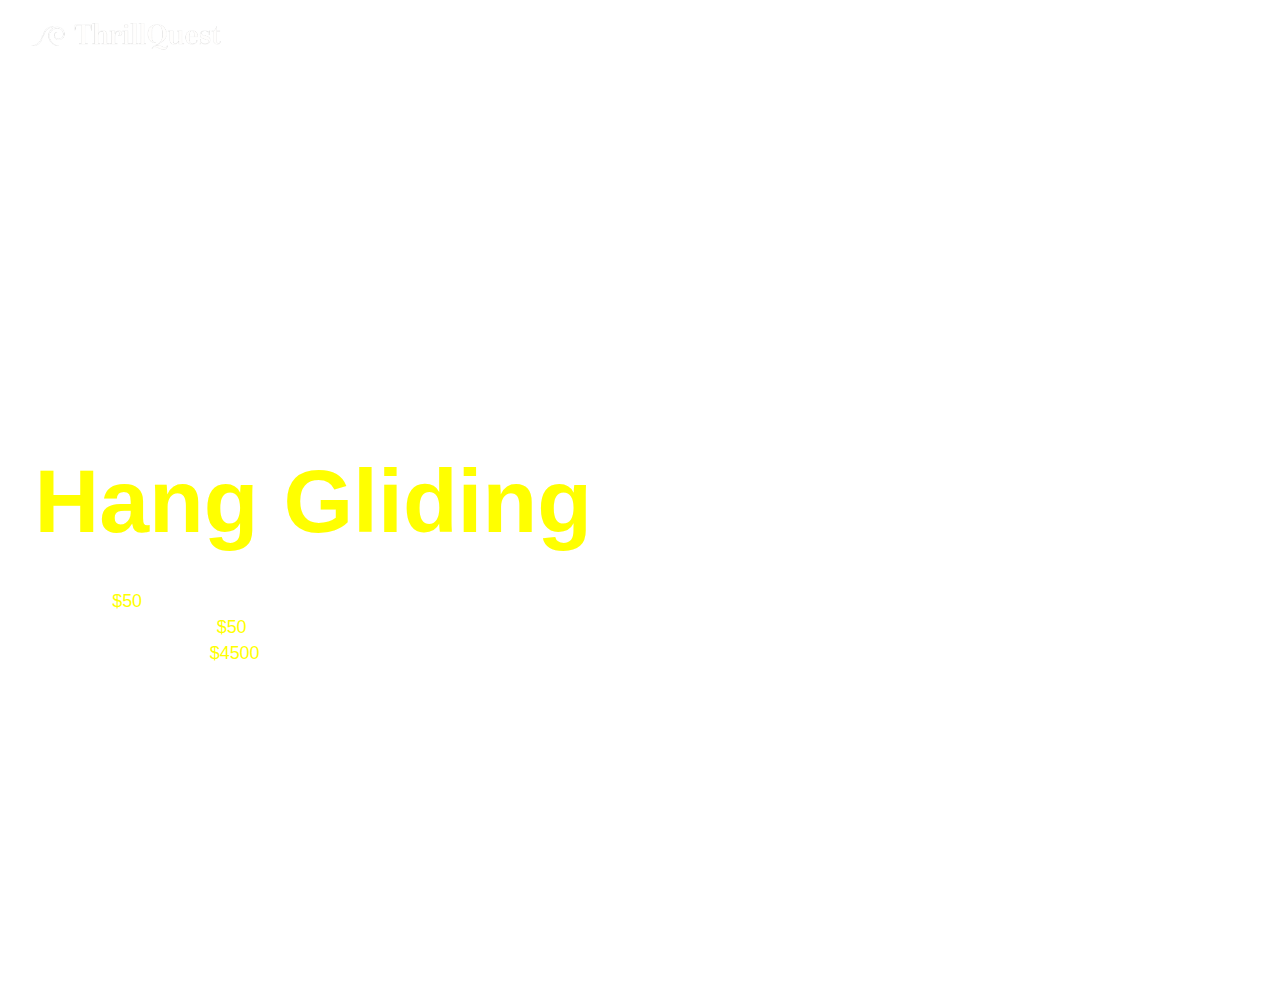
<file: five.html>
<!DOCTYPE html>
<html lang="en">
<head>
    <meta charset="UTF-8">
    <meta name="viewport" content="width=device-width, initial-scale=1.0">
    <link rel="stylesheet" href="five.css">
    <title>Document</title>
</head>
<body>
    <div id="main">
        <video autoplay muted loop src=""></video>
        <div id="overlay">
            <div id="nav">
                <img src="./logo.png" alt="">
                <div id="links">
                    <a href="two.html">Surfing</a>
                    <a href="three.html">Wingsuiting</a>
                    <a href="four.html">paragliding</a>
                    <a href="one.html">Diving</a>
                    <a href="six.html">Sky diving</a>
                    <div id="menu">
                        <div id="line1"></div>
                        <div id="line2"></div>
                    </div>
                </div>
            </div>
            <div id="text">
                <h1>Hang Gliding</h1>
                <p id="one">1lesson - <span>$50</span></p>
                <p id="two">Monthly Subscription - <span>$50</span></p>
                <p id="three">Annual Subscription - <span>$4500</span></p>
            </div>
        </div>
    </div>
</body>
</html>
</file>
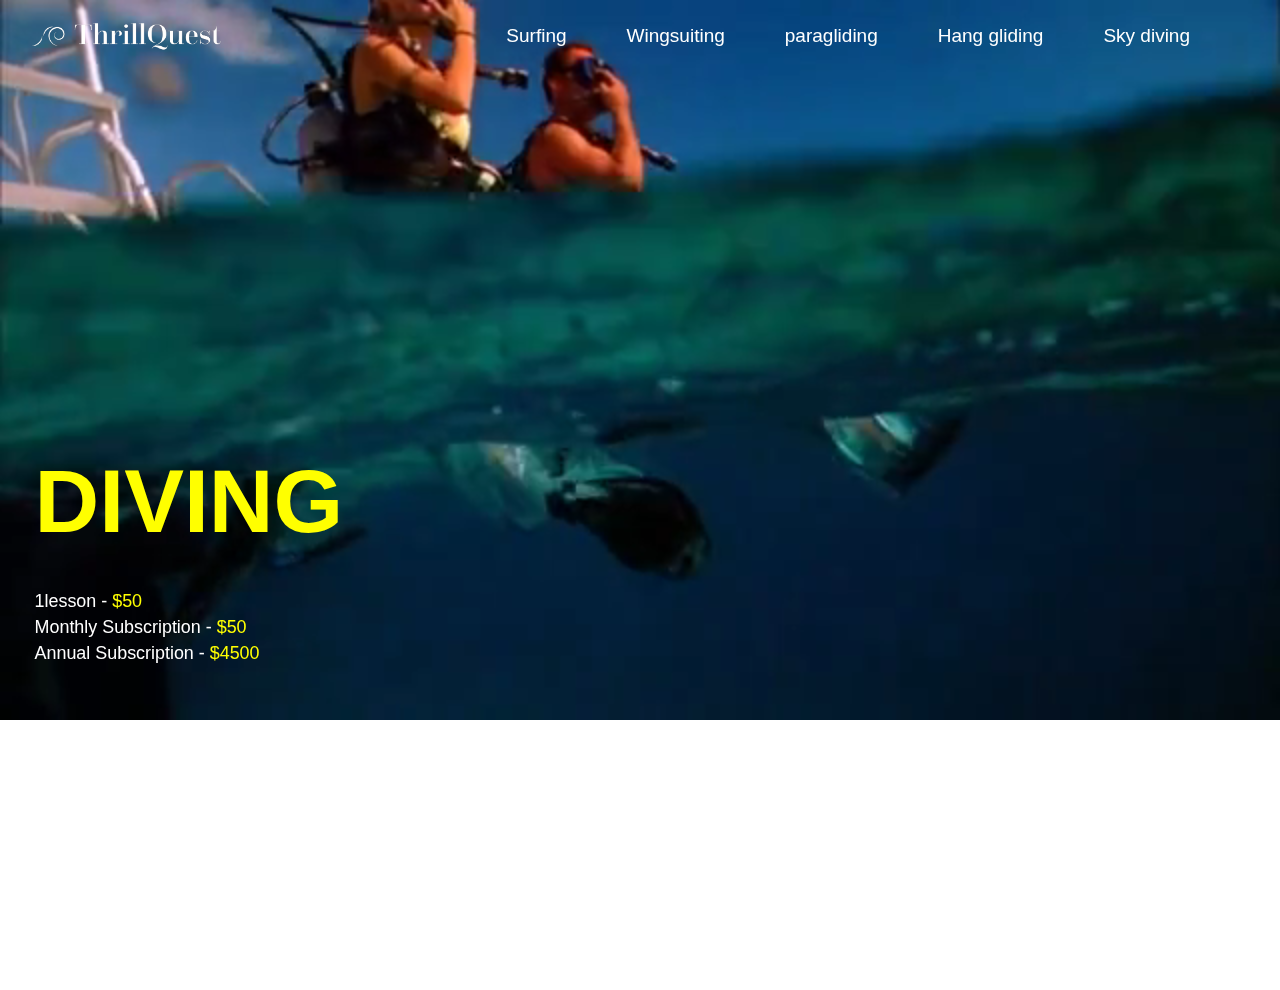
<file: one.html>
<!DOCTYPE html>
<html lang="en">
<head>
    <meta charset="UTF-8">
    <meta name="viewport" content="width=device-width, initial-scale=1.0">
    <link rel="stylesheet" href="one.css">
    <title>Document</title>
</head>
<body>
    <div id="main">
        <video autoplay muted loop src="scuba_diving_-_699 (360p).mp4"></video>
        <div id="overlay">
            <div id="nav">
                <img src="./logo.png" alt="">
                <div id="links">
                    <a href="two.html">Surfing</a>
                    <a href="three.html">Wingsuiting</a>
                    <a href="four.html">paragliding</a>
                    <a href="five.html">Hang gliding</a>
                    <a href="six.html">Sky diving</a>
                    <div id="menu">
                        <div id="line1"></div>
                        <div id="line2"></div>
                    </div>
                </div>
            </div>
            <div id="text">
                <h1>DIVING</h1>
                <p id="one">1lesson - <span>$50</span></p>
                <p id="two">Monthly Subscription - <span>$50</span></p>
                <p id="three">Annual Subscription - <span>$4500</span></p>
            </div>
        </div>
    </div>
</body>
</html>
</file>
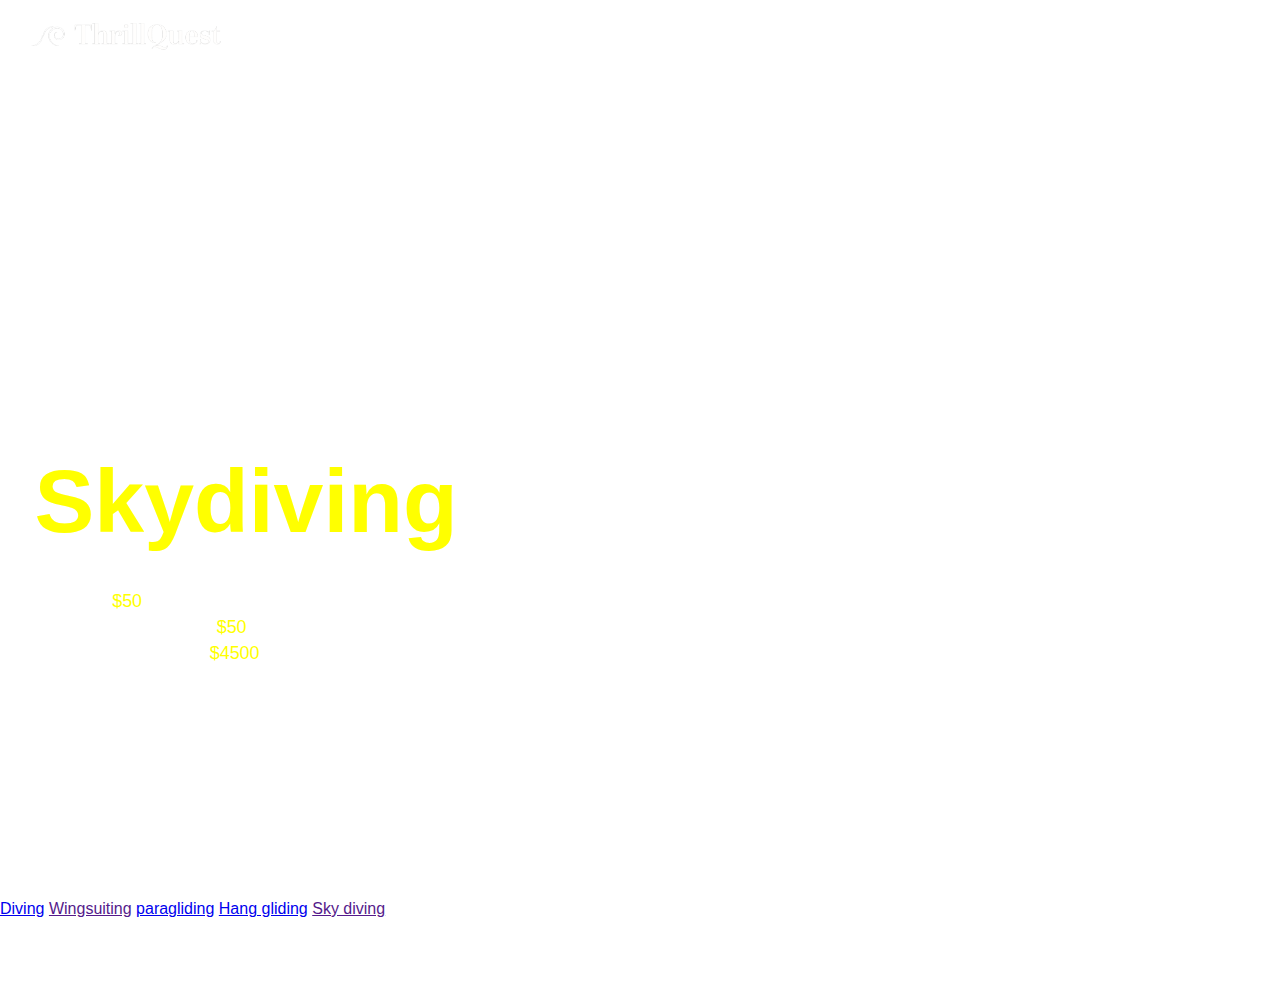
<file: six.html>
<!DOCTYPE html>
<html lang="en">
<head>
    <meta charset="UTF-8">
    <meta name="viewport" content="width=device-width, initial-scale=1.0">
    <link rel="stylesheet" href="six.css">
    <title>Document</title>
</head>
<body>
    <div id="main">
        <video autoplay muted loop src=""></video>
        <div id="overlay">
            <div id="nav">
                <img src="./logo.png" alt="">
                <div id="links">
                    <a href="two.html">Surfing</a>
                    <a href="three.html">Wingsuiting</a>
                    <a href="four.html">paragliding</a>
                    <a href="one.html">Diving</a>
                    <a href="five.html">Hang gliding</a>
                    <div id="menu">
                        <div id="line1"></div>
                        <div id="line2"></div>
                    </div>
                </div>
            </div>
            <div id="text">
                <h1>Skydiving</h1>
                <p id="one">1lesson - <span>$50</span></p>
                <p id="two">Monthly Subscription - <span>$50</span></p>
                <p id="three">Annual Subscription - <span>$4500</span></p>
            </div>
        </div>
    </div>
</body>
</html>
<a href="#section1">Diving</a>
<a href="">Wingsuiting</a>
<a href="#section3">paragliding</a>
<a href="#section4">Hang gliding</a>
<a href="">Sky diving</a>
</file>
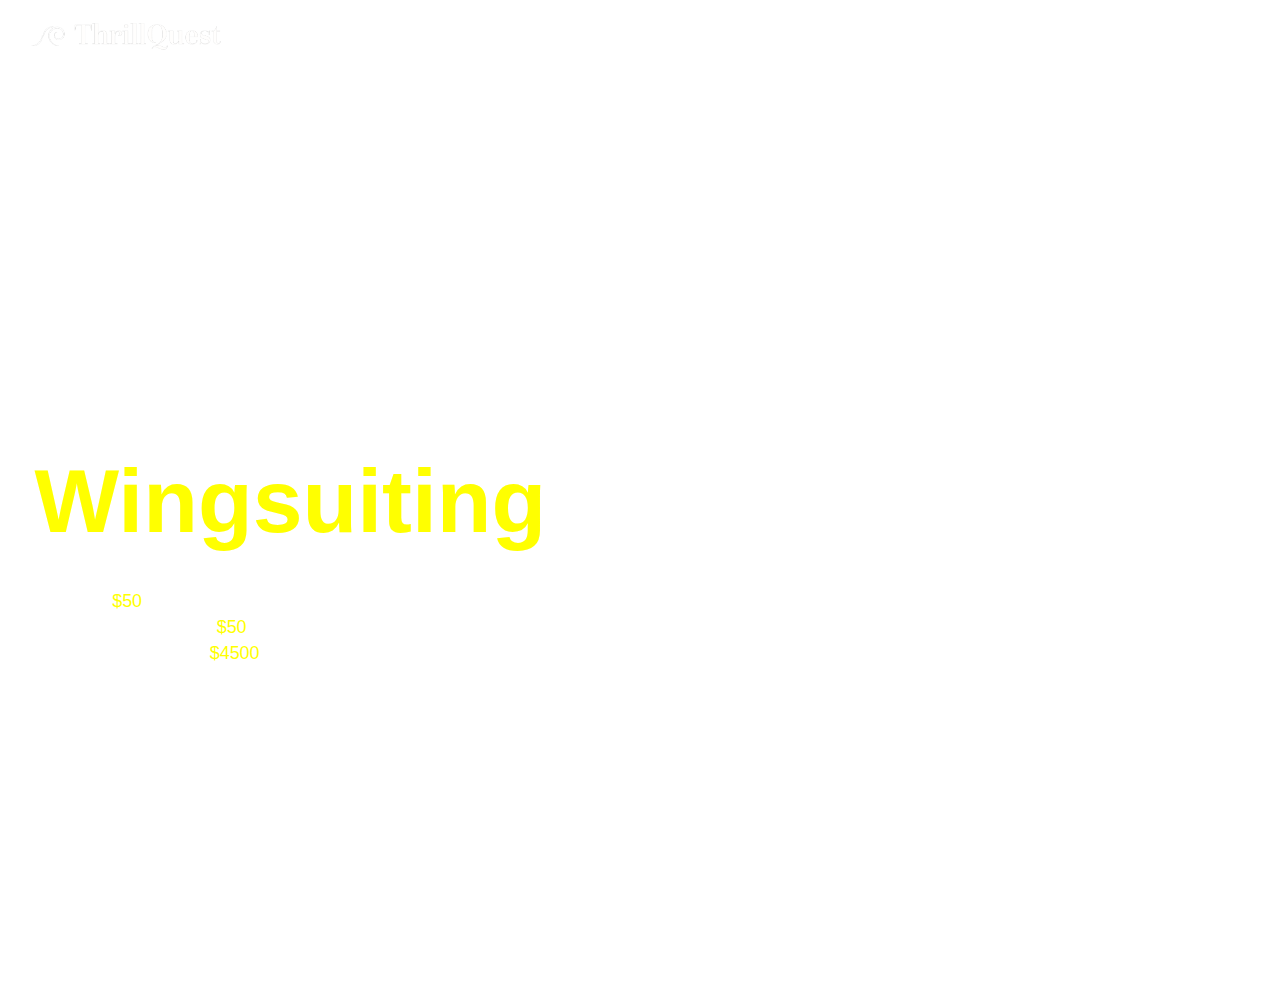
<file: three.html>
<!DOCTYPE html>
<html lang="en">
<head>
    <meta charset="UTF-8">
    <meta name="viewport" content="width=device-width, initial-scale=1.0">
    <link rel="stylesheet" href="three.css">
    <title>Document</title>
</head>
<body>
    <div id="main">
        <video autoplay muted loop src=""></video>
        <div id="overlay">
            <div id="nav">
                <img src="./logo.png" alt="">
                <div id="links">
                    <a href="two.html">Surfing</a>
                    <a href="one.html">Diving</a>
                    <a href="four.html">paragliding</a>
                    <a href="five.html">Hang gliding</a>
                    <a href="six.html">Sky diving</a>
                    <div id="menu">
                        <div id="line1"></div>
                        <div id="line2"></div>
                    </div>
                </div>
            </div>
            <div id="text">
                <h1>Wingsuiting</h1>
                <p id="one">1lesson - <span>$50</span></p>
                <p id="two">Monthly Subscription - <span>$50</span></p>
                <p id="three">Annual Subscription - <span>$4500</span></p>
            </div>
        </div>
    </div>
</body>
</html>
</file>
<file: five.css>
*{
    margin: 0;
    padding: 0;
    box-sizing: border-box;
    font-family: 'REM', sans-serif;
}
html,body{
    width: 100%;
    height: 100%;
}
body::-webkit-scrollbar
{
    display: none;
}
#main
{
    width: 100vw;
    height: 100vh;
    position: relative;
}
#main video{
    width: 100vw;
    object-fit: cover;
}
#overlay
{
    position: absolute;
    top: 0;
    left: 0;
    width: 100%;
    height: 100%;
    
}
#overlay #nav
{
    width: 100%;
    height: 8%;
    /* background-color: aqua; */
    display: flex;
    align-items: center;
    justify-content: space-between;
    padding: 0 30px;
    position: relative;
    z-index: 999;
}
#overlay #nav img
{
    width: 15vw;
}
#overlay #nav #links
{
    display: flex;
    align-items: center;
    justify-content: center;
}
#overlay #nav #links a
{
    text-decoration: none;
    margin-right: 60px;
    font-size: 19px;
    font-weight: 300;
    color: white;
    position: relative;
}
#overlay #nav #links a::after{
    content:"";
    width: 0;
    height: 1px;
    background-color: yellow;
    position: absolute;
    bottom: -5px;
    left:0;
    border-radius: 5px;
    transition: all cubic-bezier(0.19, 1, 0.22, 1) 1s;
}
#overlay #nav #links a:hover
{
    color: yellow;
}
#overlay #nav #links a:hover::after
{
    color: yellow;
    width: 100%;
}
#overlay #text
{
    width: 50vw;
    height: 60vh;
    /* background-color: aqua;   */
    position: absolute;
    top: 50%;
    left: 2.7%;
}
#overlay #text h1{
    color: yellow;
    font-size: 7vw;
    margin-bottom: 38px;
}
#overlay #text #one
{
    color: white;
    font-size: 1.4vw;
    margin-bottom: 5px;

}
#overlay #text #two
{
    color: white;
    font-size: 1.4vw;
    margin-bottom: 5px;

}#overlay #text #three
{
    color: white;
    font-size: 1.4vw;
    margin-bottom: 5px;
}
#overlay #text span{
    color: yellow;
}
</file>
<file: one.css>
*{
    margin: 0;
    padding: 0;
    box-sizing: border-box;
    font-family: 'REM', sans-serif;
}
html,body{
    width: 100%;
    height: 100%;
}
body::-webkit-scrollbar
{
    display: none;
}
#main
{
    width: 100vw;
    height: 100vh;
    position: relative;
}
#main video{
    width: 100vw;
    object-fit: cover;
}
#overlay
{
    position: absolute;
    top: 0;
    left: 0;
    width: 100%;
    height: 100%;
    
}
#overlay #nav
{
    width: 100%;
    height: 8%;
    /* background-color: aqua; */
    display: flex;
    align-items: center;
    justify-content: space-between;
    padding: 0 30px;
    position: relative;
    z-index: 999;
}
#overlay #nav img
{
    width: 15vw;
}
#overlay #nav #links
{
    display: flex;
    align-items: center;
    justify-content: center;
}
#overlay #nav #links a
{
    text-decoration: none;
    margin-right: 60px;
    font-size: 19px;
    font-weight: 300;
    color: white;
    position: relative;
}
#overlay #nav #links a::after{
    content:"";
    width: 0;
    height: 1px;
    background-color: yellow;
    position: absolute;
    bottom: -5px;
    left:0;
    border-radius: 5px;
    transition: all cubic-bezier(0.19, 1, 0.22, 1) 1s;
}
#overlay #nav #links a:hover
{
    color: yellow;
}
#overlay #nav #links a:hover::after
{
    color: yellow;
    width: 100%;
}
#overlay #text
{
    width: 30vw;
    height: 60vh;
    /* background-color: aqua;   */
    position: absolute;
    top: 50%;
    left: 2.7%;
}
#overlay #text h1{
    color: yellow;
    font-size: 7vw;
    margin-bottom: 38px;
}
#overlay #text #one
{
    color: white;
    font-size: 1.4vw;
    margin-bottom: 5px;

}
#overlay #text #two
{
    color: white;
    font-size: 1.4vw;
    margin-bottom: 5px;

}#overlay #text #three
{
    color: white;
    font-size: 1.4vw;
    margin-bottom: 5px;
}
#overlay #text span{
    color: yellow;
}
</file>
<file: six.css>
*{
    margin: 0;
    padding: 0;
    box-sizing: border-box;
    font-family: 'REM', sans-serif;
}
html,body{
    width: 100%;
    height: 100%;
}
body::-webkit-scrollbar
{
    display: none;
}
#main
{
    width: 100vw;
    height: 100vh;
    position: relative;
}
#main video{
    width: 100vw;
    object-fit: cover;
}
#overlay
{
    position: absolute;
    top: 0;
    left: 0;
    width: 100%;
    height: 100%;
    
}
#overlay #nav
{
    width: 100%;
    height: 8%;
    /* background-color: aqua; */
    display: flex;
    align-items: center;
    justify-content: space-between;
    padding: 0 30px;
    position: relative;
    z-index: 999;
}
#overlay #nav img
{
    width: 15vw;
}
#overlay #nav #links
{
    display: flex;
    align-items: center;
    justify-content: center;
}
#overlay #nav #links a
{
    text-decoration: none;
    margin-right: 60px;
    font-size: 19px;
    font-weight: 300;
    color: white;
    position: relative;
}
#overlay #nav #links a::after{
    content:"";
    width: 0;
    height: 1px;
    background-color: yellow;
    position: absolute;
    bottom: -5px;
    left:0;
    border-radius: 5px;
    transition: all cubic-bezier(0.19, 1, 0.22, 1) 1s;
}
#overlay #nav #links a:hover
{
    color: yellow;
}
#overlay #nav #links a:hover::after
{
    color: yellow;
    width: 100%;
}
#overlay #text
{
    width: 30vw;
    height: 60vh;
    /* background-color: aqua;   */
    position: absolute;
    top: 50%;
    left: 2.7%;
}
#overlay #text h1{
    color: yellow;
    font-size: 7vw;
    margin-bottom: 38px;
}
#overlay #text #one
{
    color: white;
    font-size: 1.4vw;
    margin-bottom: 5px;

}
#overlay #text #two
{
    color: white;
    font-size: 1.4vw;
    margin-bottom: 5px;

}#overlay #text #three
{
    color: white;
    font-size: 1.4vw;
    margin-bottom: 5px;
}
#overlay #text span{
    color: yellow;
}
</file>
<file: three.css>
*{
    margin: 0;
    padding: 0;
    box-sizing: border-box;
    font-family: 'REM', sans-serif;
}
html,body{
    width: 100%;
    height: 100%;
}
body::-webkit-scrollbar
{
    display: none;
}
#main
{
    width: 100vw;
    height: 100vh;
    position: relative;
}
#main video{
    width: 100vw;
    object-fit: cover;
}
#overlay
{
    position: absolute;
    top: 0;
    left: 0;
    width: 100%;
    height: 100%;
    
}
#overlay #nav
{
    width: 100%;
    height: 8%;
    /* background-color: aqua; */
    display: flex;
    align-items: center;
    justify-content: space-between;
    padding: 0 30px;
    position: relative;
    z-index: 999;
}
#overlay #nav img
{
    width: 15vw;
}
#overlay #nav #links
{
    display: flex;
    align-items: center;
    justify-content: center;
}
#overlay #nav #links a
{
    text-decoration: none;
    margin-right: 60px;
    font-size: 19px;
    font-weight: 300;
    color: white;
    position: relative;
}
#overlay #nav #links a::after{
    content:"";
    width: 0;
    height: 1px;
    background-color: yellow;
    position: absolute;
    bottom: -5px;
    left:0;
    border-radius: 5px;
    transition: all cubic-bezier(0.19, 1, 0.22, 1) 1s;
}
#overlay #nav #links a:hover
{
    color: yellow;
}
#overlay #nav #links a:hover::after
{
    color: yellow;
    width: 100%;
}
#overlay #text
{
    width: 30vw;
    height: 60vh;
    /* background-color: aqua;   */
    position: absolute;
    top: 50%;
    left: 2.7%;
}
#overlay #text h1{
    color: yellow;
    font-size: 7vw;
    margin-bottom: 38px;
}
#overlay #text #one
{
    color: white;
    font-size: 1.4vw;
    margin-bottom: 5px;

}
#overlay #text #two
{
    color: white;
    font-size: 1.4vw;
    margin-bottom: 5px;

}#overlay #text #three
{
    color: white;
    font-size: 1.4vw;
    margin-bottom: 5px;
}
#overlay #text span{
    color: yellow;
}
</file>
